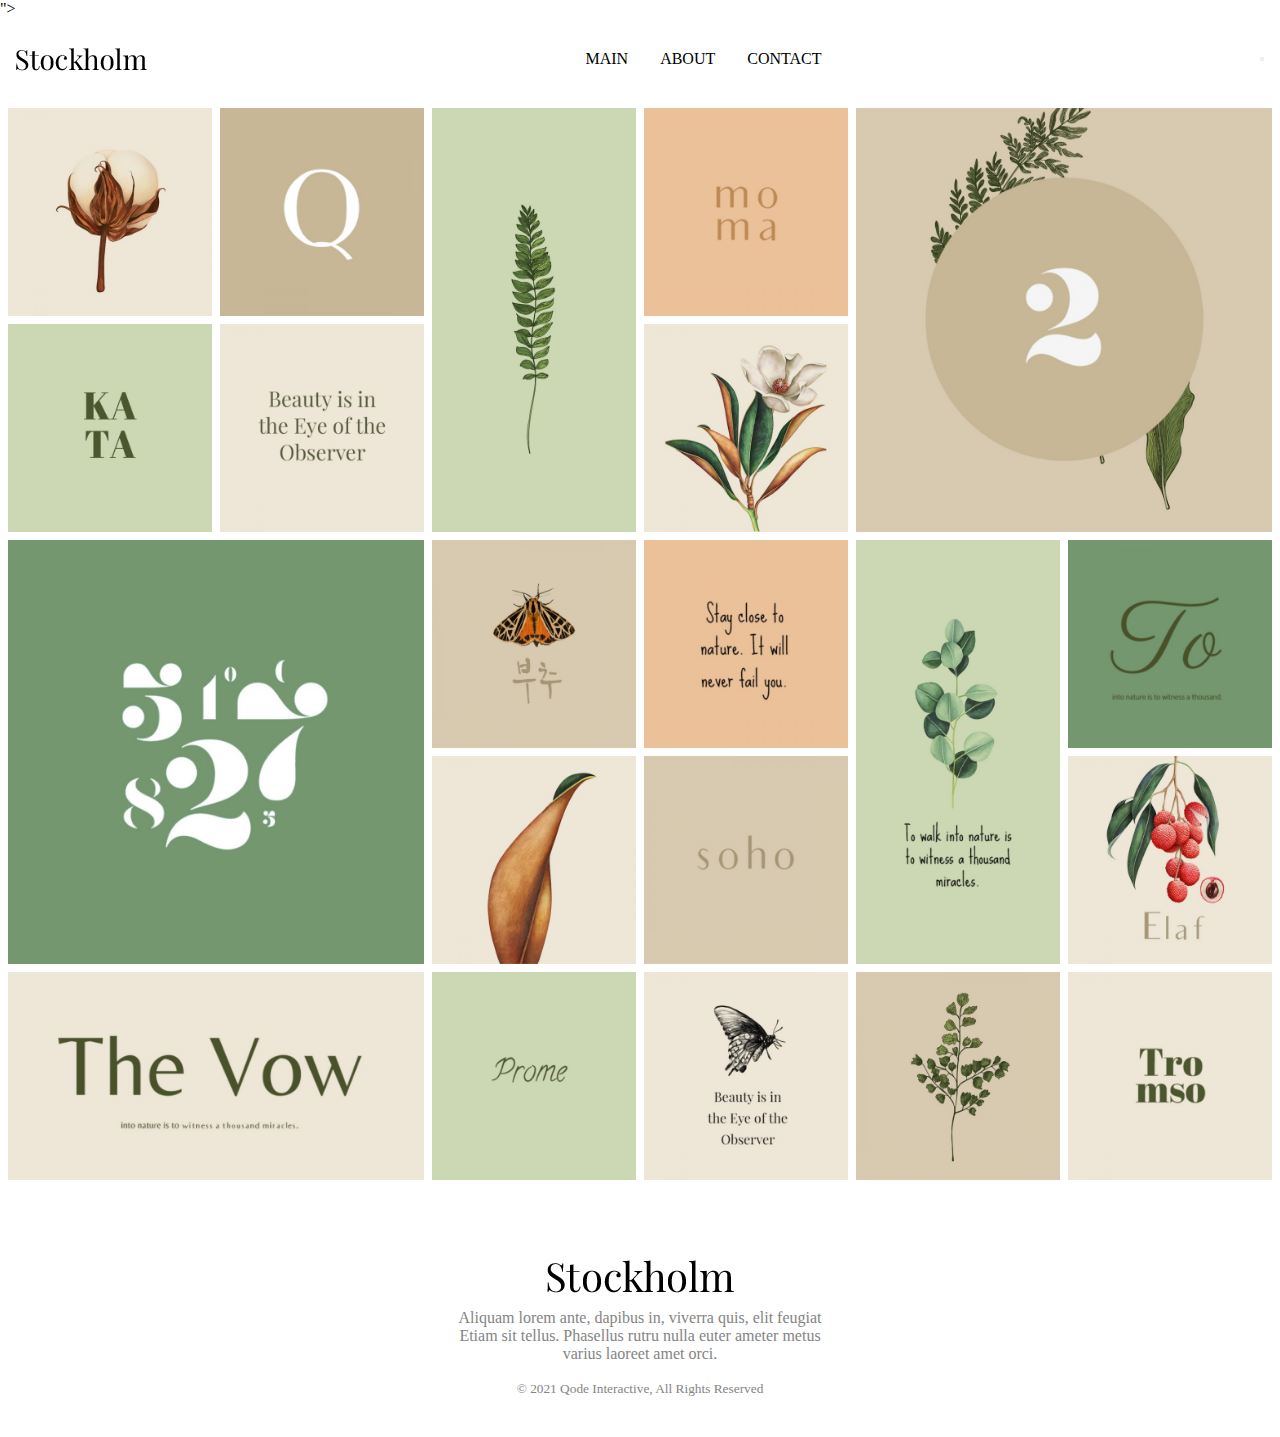
<file: layout-BEM.html>
<!DOCTYPE html>
<html lang="en">

<head>
    <meta charset="UTF-8">
    <meta name="viewport" content="width=device-width, initial-scale=1.0">
    <title>Asíncrono 1: BEM</title>

    <link rel="stylesheet" href="./style.css">
    <link rel="stylesheet" href="https://use.fontawesome.com/releases/v5.12.1/css/all.css">">
</head>

<body>

    <header class="header">


        <img class="header__logo" src="./img/Logo-dark.png" alt="Stockholm logo">
        <nav class="header__nav">
            <ul class="header__menu">
                <a class="header__menu-link" href="./layout-BEM.html">
                    <li class="header__menu-item">MAIN</li>
                </a>
                <a class="header__menu-link" href="#">
                    <li class="header__menu-item">ABOUT</li>
                </a>
                <a class="header__menu-link" href="#">
                    <li class="header__menu-item">CONTACT</li>
                </a>
            </ul>
        </nav>

        <button class="header__button">
            <aside class="sidebar"> </aside>
        </button>




    </header>

    <main class="gallery">

        <a class="gallery__link" href="#">
            <img src="./img/Masonry-list-img-1-500x500.jpg" alt="Imagen 1" class="gallery__img">
        </a>
        <a class="gallery__link" href="#">
            <img src="./img/Masonry-list-img-2-500x500.jpg" alt="Imagen 2" class="gallery__img">
        </a>
        <a class="gallery__link gallery__link--doblealtura" href="#">
            <img src="./img/Masonry-list-img-3-500x1000.jpg" alt="Imagen 3" class="gallery__img">
        </a>
        <a class="gallery__link" href="#">
            <img src="./img/Masonry-list-img-4-500x500.jpg" alt="Imagen 4" class="gallery__img">
        </a>
        <a class="gallery__link gallery__link--doble" href="#">
            <img src="./img/Masonry-list-img-5-1000x1000.jpg" alt="Imagen 5" class="gallery__img">
        </a>
        <a class="gallery__link" href="#">
            <img src="./img/Masonry-list-img-6-500x500.jpg" alt="Imagen 6" class="gallery__img">
        </a>
        <a class="gallery__link" href="#">
            <img src="./img/Masonry-list-img-7-500x500.jpg" alt="Imagen 7" class="gallery__img">
        </a>
        <a class="gallery__link" href="#">
            <img src="./img/Masonry-list-img-8-500x500.jpg" alt="Imagen 8" class="gallery__img">
        </a>
        <a class="gallery__link gallery__link--doble" href="#">
            <img src="./img/Masonry-list-img-9-1000x1000.jpg" alt="Imagen 9" class="gallery__img">
        </a>
        <a class="gallery__link" href="#">
            <img src="./img/Masonry-list-img-10-500x500.jpg" alt="Imagen 10" class="gallery__img">
        </a>
        <a class="gallery__link" href="#">
            <img src="./img/Masonry-list-img-11-500x500.jpg" alt="Imagen 11" class="gallery__img">
        </a>
        <a class="gallery__link gallery__link--doblealtura" href="#">
            <img src="./img/Masonry-list-img-12-500x1000.jpg" alt="Imagen 12" class="gallery__img">
        </a>
        <a class="gallery__link" href="#">
            <img src="./img/Masonry-list-img-13-500x500.jpg" alt="Imagen 13" class="gallery__img">
        </a>
        <a class="gallery__link" href="#">
            <img src="./img/Masonry-list-img-14-500x500.jpg" alt="Imagen 14" class="gallery__img">
        </a>
        <a class="gallery__link" href="#">
            <img src="./img/Masonry-list-img-15-500x500.jpg" alt="Imagen 15" class="gallery__img">
        </a>
        <a class="gallery__link" href="#">
            <img src="./img/Masonry-list-img-16-500x500.jpg" alt="Imagen 16" class="gallery__img">
        </a>
        <a class="gallery__link gallery__link--dobleancho" href="#">
            <img src="./img/Masonry-list-img-17-1000x500.jpg" alt="Imagen 17" class="gallery__img">
        </a>
        <a class="gallery__link" href="#">
            <img src="./img/Masonry-list-img-18-500x500.jpg" alt="Imagen 18" class="gallery__img">
        </a>
        <a class="gallery__link" href="#">
            <img src="./img/Masonry-list-img-19-500x500.jpg" alt="Imagen 19" class="gallery__img">
        </a>
        <a class="gallery__link" href="#">
            <img src="./img/Masonry-list-img-20-500x500.jpg" alt="Imagen 20" class="gallery__img">
        </a>
        <a class="gallery__link" href="#">
            <img src="./img/Masonry-list-img-21-500x500.jpg" alt="Imagen 21" class="gallery__img">
        </a>

    </main>

    <footer class="footer">

        <img class="footer__logo" src="./img/Footer-logo.png" alt="Stockholm logo">

        <p class="footer__paragraph">Aliquam lorem ante, dapibus in, viverra quis, elit feugiat
            Etiam sit tellus. Phasellus rutru nulla euter ameter
            metus varius laoreet amet orci.
        </p>


        <nav class="footer__nav">
            <i class="fa-brands fa-twitter"></i>
            <i class="fa fa--pinterest"></i>
            <i class="fa fa--instagram"></i>
        </nav>

        <p class="footer__rights"> © 2021 Qode Interactive, All Rights Reserved</p>
    

    </footer>





</body>

</html>
</file>
<file: style.css>
/* estilos de reset */

* {
    margin: 0;
    padding: 0;
    box-sizing: border-box;
}


/* estilos de body */

.body{
    font-family: opensans, sans-serif;
/* estilos de header */
}

.header{
    padding: 1em;
    display: flex;
    justify-content: space-between;
    align-items: center;

}

.header__logo{



}

.header__nav{


}
.header__menu{
    display: flex;
    text-align: center;
}

.header__menu-link{
    color: rgb(0, 0, 0);
    text-decoration: none;
}

.header__menu-item{
    list-style: none;
    margin: 1em;
}

.header__menu-item:hover{
   color: #77875b
}



/* estilos de gallery */

.gallery {
    margin: .5em;
    display: grid;
    grid-template-columns: repeat(6, 1fr);
    grid-template-rows: repeat(5, 1fr);
    grid-auto-flow: row;
    gap: .5em;
    justify-content: center;

}

.gallery__link {
    display: flex;
    object-fit: cover;
}

.gallery__img {
    width: 100%;
    height: auto;
}

/* Modificadores para que ocupan más de un column/row en el grid (se podría utilizar `.gallery__link:nth-child()`para selleccionar el hijo al que hay que aplicarlo. */

.gallery__link--doblealtura {
    grid-row-start: span 2;
}


.gallery__link--doble {
    grid-column-end: span 2;
    grid-row-end: span 2;
}

.gallery__link--dobleancho {
    grid-column-start: span 2;
}


/* estilos del footer */

.footer{
    display: flex;
    flex-direction: column;
    justify-content: center;
    align-items: center;
    text-align: center;
    margin-top: 5em;
    
}

.footer__paragraph{
    margin-top: 1em;
    color: #848484;
    width: 25em;
}
.footer__nav{}

.footer__rights{
    font-size: smaller;
    color: #848484;
    margin-bottom: 3em;
}


/* MQ */

@media screen and (max-width: 680px){

    .gallery {
        grid-template-columns: repeat(3, 1fr);
        grid-template-rows: repeat(8, 1fr);
    }

    /* para mover la última imagen al espacio que queda libre al aplicar el MQ*/
    .gallery__link:nth-child(21) {
        grid-area: 2 / 2 / 3 / 3;
    }
}
</file>
